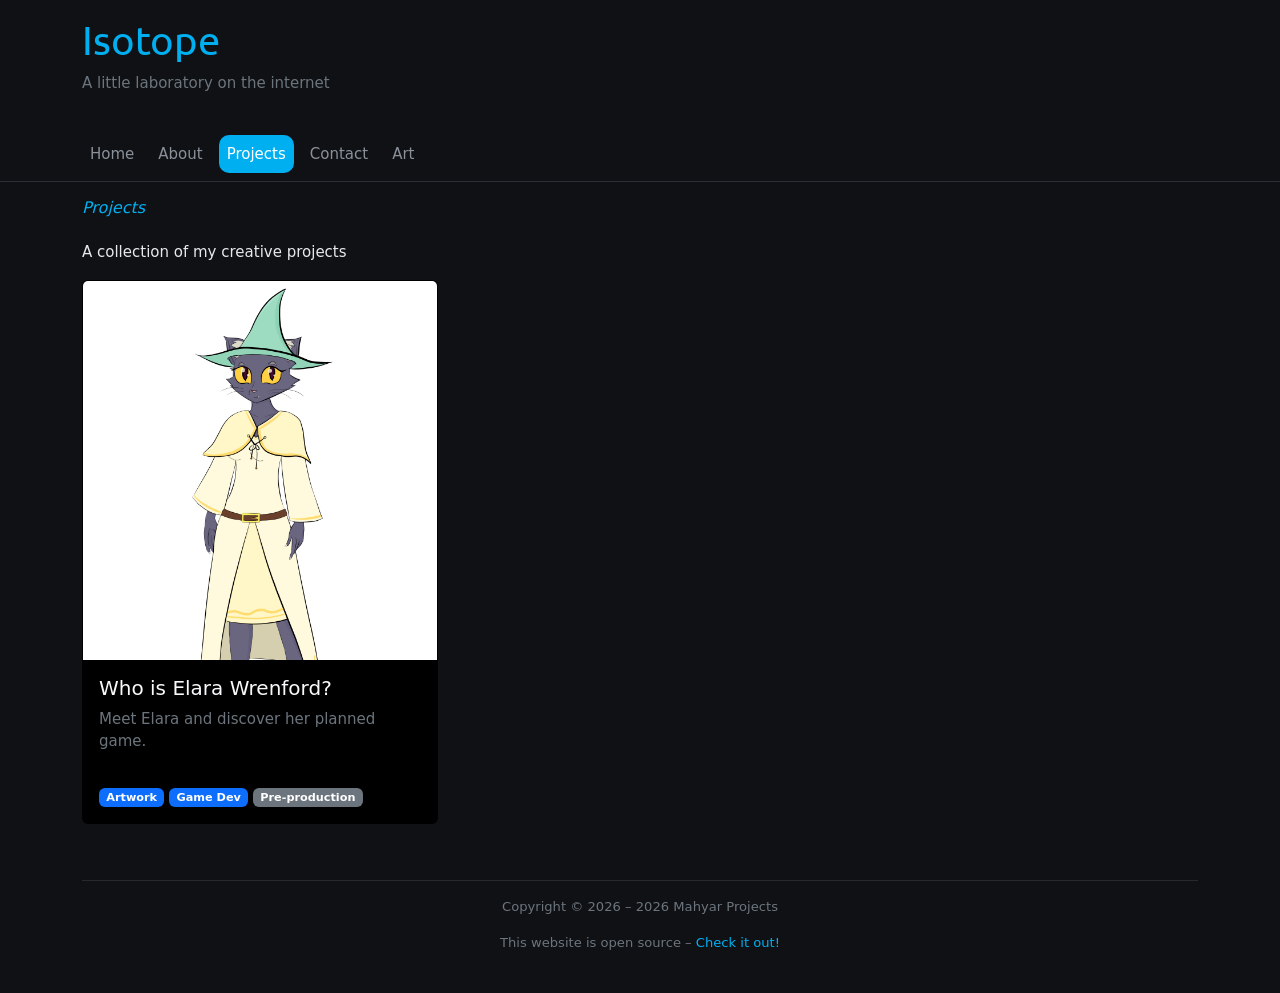
<file: index.html>
<!doctype html>
<html lang="en">
    <head>
        <meta charset="UTF-8" />
        <meta name="viewport" content="width=device-width,initial-scale=1" />
		
        <!-- My analytics system! =^.^= -->
        <script data-goatcounter="https://mahyar132.goatcounter.com/count" async src="//gc.zgo.at/count.js"></script>
		
        <!-- The CSS Mafia -->
        <link rel="stylesheet" href="css/bootstrap.css" />
        <link rel="stylesheet" href="css/custom.css" />
		
        <title>Projects</title>
    </head>

    <body>
        <header class="container py-3">
            <h1 class="Ubuntu logo">Isotope</h1>
            <p class="text-secondary">A little laboratory on the internet</p>
        </header>

        <nav class="navbar navbar-expand navbar-dark bg-dark sticky-top border-bottom custom-navbar">
            <div class="container">
                <ul class="navbar-nav nav-pills flex-row flex-nowrap gap-2 overflow-auto">
                    <li class="nav-item">
                        <a class="nav-link" href="https://mahyar132.github.io/">Home</a>
                    </li>
                    <li class="nav-item">
                        <a class="nav-link" href="https://mahyar132.github.io/about/">About</a>
                    </li>
                    <li class="nav-item">
                        <a class="nav-link active" href="https://mahyar132.github.io/projects/">Projects</a>
                    </li>
                    <li class="nav-item">
                        <a class="nav-link" href="https://mahyar132.github.io/contact/">Contact</a>
                    </li>
                    <li class="nav-item">
                        <a class="nav-link" href="https://mahyar132.github.io/art/">Art</a>
                    </li>
                </ul>
            </div>
        </nav>

        <main class="container py-3">
            <h6 class="text-info mb-4"><em>Projects</em></h6>

            <p>A collection of my creative projects</p>

            <div class="row row-cols-1 row-cols-md-2 row-cols-lg-3 g-4">
				
                <!-- Card 1 -->
                <div class="col">
                    <a class="card h-100 bg-black text-light text-decoration-none" href="pages/001-elara.html">
                        <img class="card-img-top" src="Images/Elara_2026-10-20-2 - card.png" />
                        <div class="card-body d-flex flex-column">
                            <h3 class="card-title h5">Who is Elara Wrenford?</h3>
                            <p class="card-text text-secondary">Meet Elara and discover her planned game.</p>
                            <div class="mt-auto pt-3">
                                <span class="badge text-bg-primary">Artwork</span>
                                <span class="badge text-bg-primary">Game Dev</span>
                                <span class="badge text-bg-secondary">Pre-production</span>
                            </div>
                        </div>
                    </a>
                </div>
				
            </div>
        </main>

        <footer class="container text-center py-4 text-secondary small">
            <hr />

            <!-- A little JavaScript trick to keep the copyright year up to date -->
            <p>
                Copyright © 2026 –
                <span id="year"></span>
                <script src="footer.js" defer></script>
                Mahyar Projects
            </p>

            <p>
				This website is open source –
                <a href="https://github.com/Mahyar132/projects">Check it out!</a>
            </p>
        </footer>
    </body>
</html>
</file>
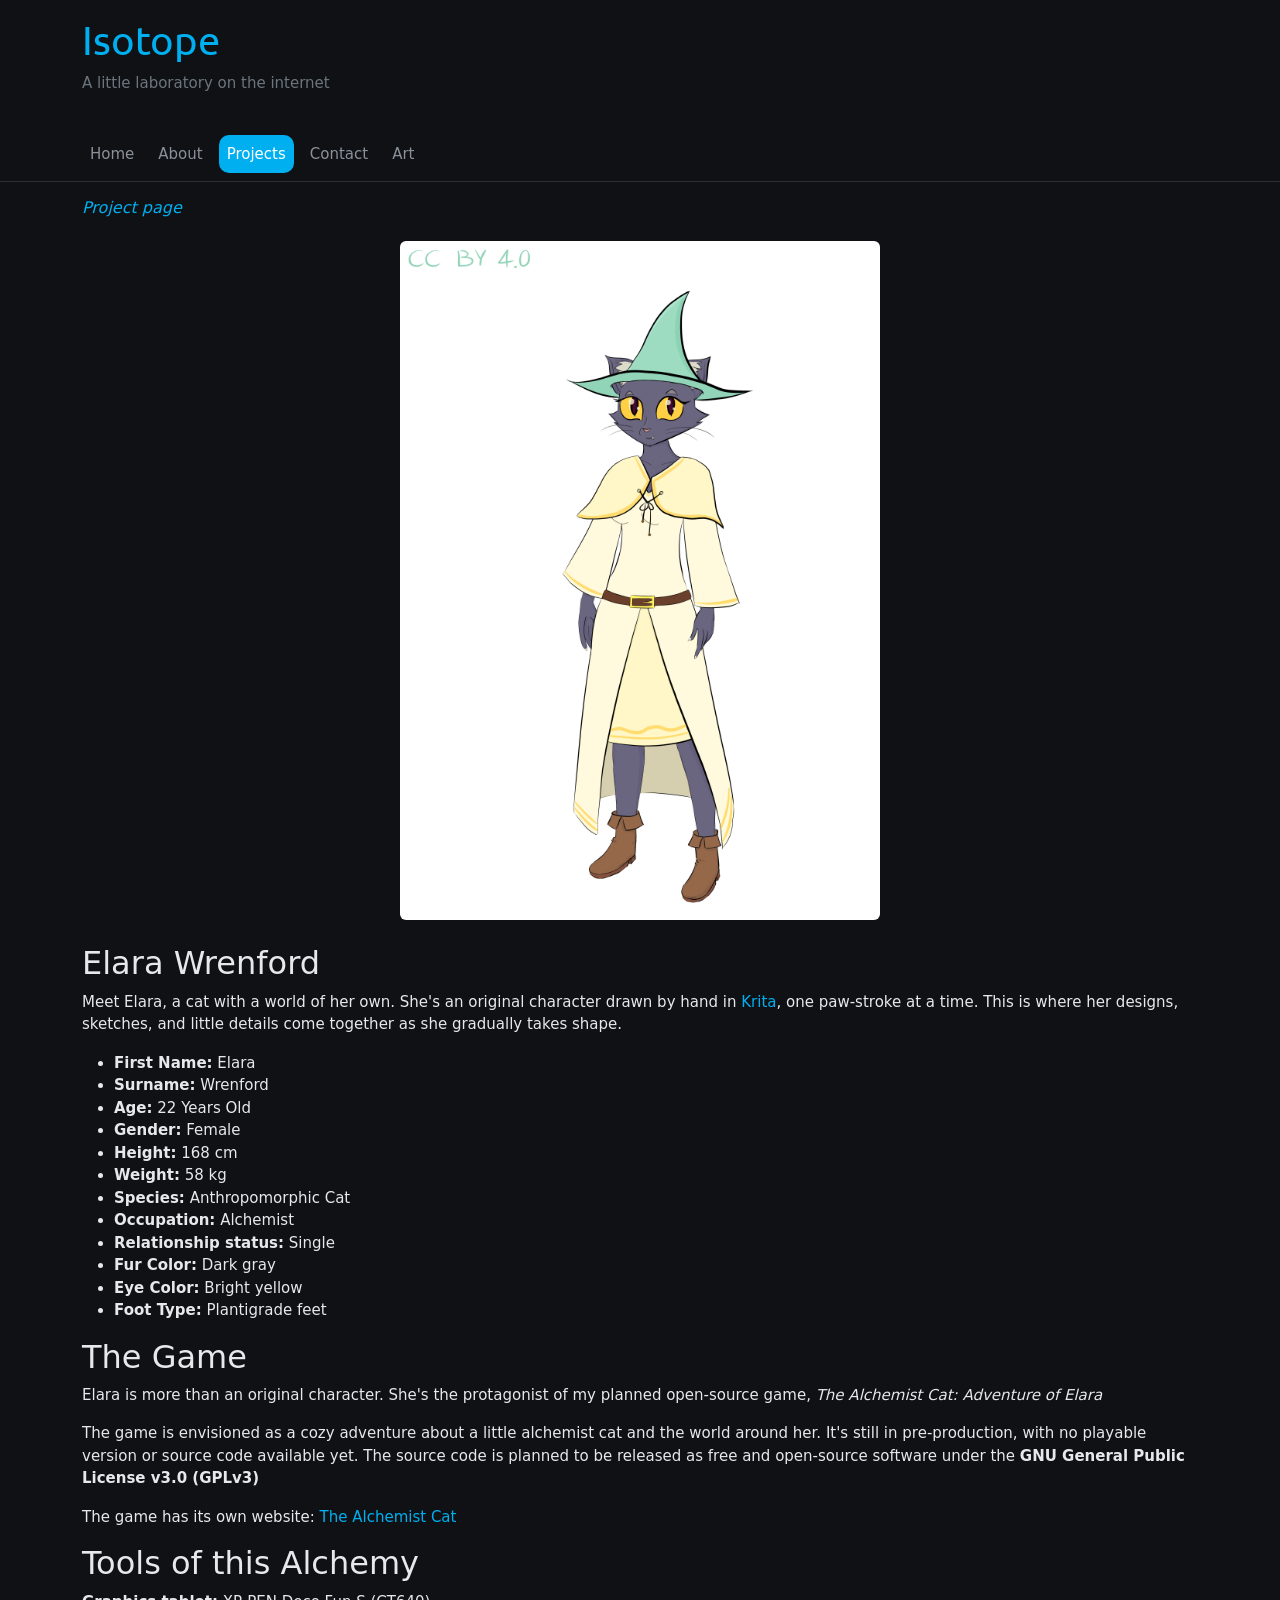
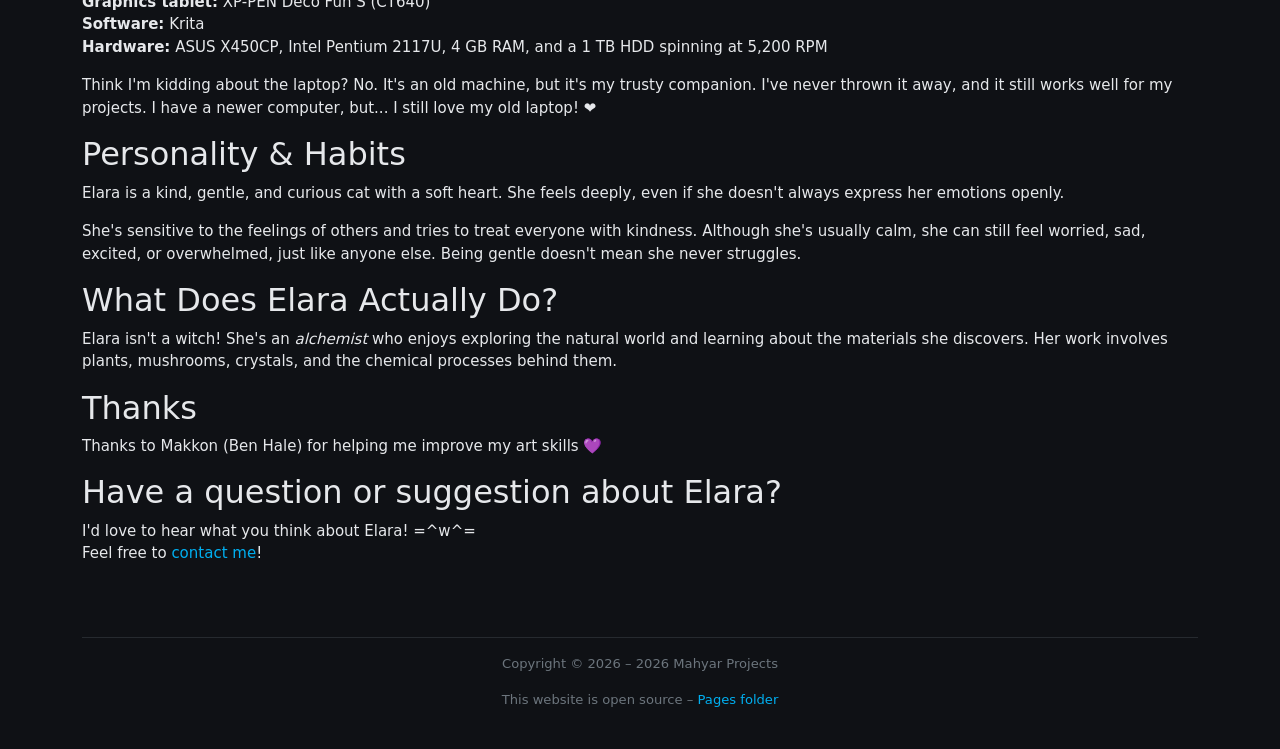
<file: pages/001-elara.html>
<!doctype html>
<html lang="en">
    <head>
        <meta charset="UTF-8" />
        <meta name="viewport" content="width=device-width,initial-scale=1" />

        <!-- My analytics system! =^.^= -->
        <script data-goatcounter="https://mahyar132.goatcounter.com/count" async src="//gc.zgo.at/count.js"></script>

        <!-- The CSS Mafia -->
        <link rel="stylesheet" href="../css/bootstrap.css" />
        <link rel="stylesheet" href="../css/custom.css" />
        <link rel="stylesheet" href="../css/pics.custom.css" />

        <title>Projects - Elara</title>
    </head>

    <body>
        <header class="container py-3">
            <h1 class="Ubuntu logo">Isotope</h1>
            <p class="text-secondary">A little laboratory on the internet</p>
        </header>

        <nav class="navbar navbar-expand navbar-dark bg-dark sticky-top border-bottom custom-navbar">
            <div class="container">
                <ul class="navbar-nav nav-pills flex-row flex-nowrap gap-2 overflow-auto">
                    <li class="nav-item">
                        <a class="nav-link" href="https://mahyar132.github.io/">Home</a>
                    </li>
                    <li class="nav-item">
                        <a class="nav-link" href="https://mahyar132.github.io/about/">About</a>
                    </li>
                    <li class="nav-item">
                        <a class="nav-link active" href="https://mahyar132.github.io/projects/">Projects</a>
                    </li>
                    <li class="nav-item">
                        <a class="nav-link" href="https://mahyar132.github.io/contact/">Contact</a>
                    </li>
                    <li class="nav-item">
                        <a class="nav-link" href="https://mahyar132.github.io/art/">Art</a>
                    </li>
                </ul>
            </div>
        </nav>

        <main class="container py-3">
            <h6 class="text-info mb-4"><em>Project page</em></h6>

            <!-- My girl, Elara! =^w^= -->
            <a href="../Images/Elara_2026-10-20-2.png">
                <img src="../Images/Elara_2026-10-20-2.png" class="rounded" />
            </a>

            <h2>Elara Wrenford</h2>

            <p>
                Meet Elara, a cat with a world of her own. She's an original character drawn by hand in
                <a href="https://krita.org/en/">Krita</a>, one paw-stroke at a time. This is where her designs,
                sketches, and little details come together as she gradually takes shape.
            </p>

            <ul>
                <li><strong>First Name:</strong> Elara</li>
                <li><strong>Surname:</strong> Wrenford</li>
                <li><strong>Age:</strong> 22 Years Old</li>
                <li><strong>Gender:</strong> Female</li>
                <li><strong>Height:</strong> 168 cm</li>
                <li><strong>Weight:</strong> 58 kg</li>
                <li><strong>Species:</strong> Anthropomorphic Cat</li>
                <li><strong>Occupation:</strong> Alchemist</li>
                <li><strong>Relationship status:</strong> Single</li>
                <li><strong>Fur Color:</strong> Dark gray</li>
                <li><strong>Eye Color:</strong> Bright yellow</li>
                <li><strong>Foot Type:</strong> Plantigrade feet</li>
            </ul>

            <h2>The Game</h2>

            <p>
                Elara is more than an original character. She's the protagonist of my planned open-source game,
                <em>The Alchemist Cat: Adventure of Elara</em>
            </p>

            <p>
                The game is envisioned as a cozy adventure about a little alchemist cat and the world around her. It's
                still in pre-production, with no playable version or source code available yet. The source code is
                planned to be released as free and open-source software under the
                <strong>GNU General Public License v3.0 (GPLv3)</strong>
            </p>

            <p>The game has its own website: <a href="https://alchemistcat.github.io/">The Alchemist Cat</a></p>

            <h2>Tools of this Alchemy</h2>

            <p>
                <strong>Graphics tablet:</strong> XP-PEN Deco Fun S (CT640)<br />
                <strong>Software:</strong> Krita<br />
                <strong>Hardware:</strong> ASUS X450CP, Intel Pentium 2117U, 4 GB RAM, and a 1 TB HDD spinning at 5,200
                RPM
            </p>

            <p>
                Think I'm kidding about the laptop? No. It's an old machine, but it's my trusty companion. I've never
                thrown it away, and it still works well for my projects. I have a newer computer, but... I still love my
                old laptop! ❤️
            </p>

            <h2>Personality & Habits</h2>

            <p>
                Elara is a kind, gentle, and curious cat with a soft heart. She feels deeply, even if she doesn't always
                express her emotions openly.
            </p>

            <p>
                She's sensitive to the feelings of others and tries to treat everyone with kindness. Although she's
                usually calm, she can still feel worried, sad, excited, or overwhelmed, just like anyone else. Being
                gentle doesn't mean she never struggles.
            </p>

            <h2>What Does Elara Actually Do?</h2>

            <p>
                Elara isn't a witch! She's an
                <em>alchemist</em> who enjoys exploring the natural world and learning about the materials she
                discovers. Her work involves plants, mushrooms, crystals, and the chemical processes behind them.
            </p>

            <h2>Thanks</h2>

            <p>Thanks to Makkon (Ben Hale) for helping me improve my art skills 💜</p>

            <h2>Have a question or suggestion about Elara?</h2>

            <p>
                I'd love to hear what you think about Elara! =^w^=<br />
                Feel free to <a href="/contact/">contact me</a>!
            </p>
        </main>

        <footer class="container text-center py-4 text-secondary small">
            <hr />

            <!-- A little JavaScript trick to keep the copyright year up to date -->
            <p>
                Copyright © 2026 –
                <span id="year"></span>
                <script src="../footer.js" defer></script>
                Mahyar Projects
            </p>

            <p>
                This website is open source –
                <a href="https://github.com/Mahyar132/projects/tree/main/pages">Pages folder</a><br />
            </p>
        </footer>
    </body>
</html>
</file>
<file: css/custom.css>
/*
Mahyar's simple custom css =^.^=

This file is dedicated to the public domain.
No rights reserved. ❤️
*/

:root {
    --bg: #0f1115;
    --text: #e6e8eb;
    --dim: #8b919a;
    --accent: #00aff0;
    --line: #292d35;

    --mono: Consolas, "Courier New", monospace;
    --times: "Times New Roman", Times, serif;

    --font-size: 15px;
    --font-small: 12px;

    --content-width: 1000px;
    --page-padding: 24px;
}

@font-face {
    font-family: "Ubuntu";
    src: url("../font/Ubuntu-Regular.ttf") format("truetype");
    font-weight: 400;
    font-style: normal;
    font-display: swap;
}

.Ubuntu {
    font-family: "Ubuntu", sans-serif;
}

* {
    box-sizing: border-box;
}

body {
    margin: 0;
    background-color: var(--bg);
    color: var(--text);
    font-size: var(--font-size);
    line-height: 1.5;
}

header,
main,
footer {
    max-width: var(--content-width);
    margin-inline: auto;
}

.logo {
    color: var(--accent);
    font-family: "Ubuntu", sans-serif;
}

.tagline {
    color: var(--dim);
}

.custom-border {
    border: 1px solid var(--line);
}

.custom-navbar {
    background-color: var(--bg) !important;
    color: var(--text);
    border-color: var(--line) !important;
}

a:not(.custom-navbar a),
a:not(.custom-navbar a):visited {
    color: var(--accent);
    text-decoration: none;
}

.label {
    color: var(--dim);
    font: 19px var(--times);
}

footer {
    padding: 32px var(--page-padding) 48px;
    color: var(--dim);
    font-size: var(--font-small);
    line-height: 1.5;
}

footer p,
footer a {
    font-size: inherit;
}

@media (max-width: 480px) {
    footer {
        padding-top: 26px;
        padding-bottom: 32px;
    }

    .label {
        font-size: 17px;
    }
}

nav ul::-webkit-scrollbar {
    display: none;
}

nav a {
    display: block;
    border-radius: 10px;
    white-space: nowrap;
}

nav a.active {
    background: var(--accent);
    border-color: var(--accent);
    color: #fff;
}

nav a.active:visited {
    color: #fff;
}

nav ul::-webkit-scrollbar {
    display: none;
}

.nav-pills .nav-link {
    display: block;
    color: var(--dim);
    border-radius: 10px;
    white-space: nowrap;
}

.nav-pills .nav-link:hover {
    color: var(--text);
    background-color: var(--line);
}

.nav-pills .nav-link.active,
.nav-pills .show > .nav-link {
    color: #fff;
    background-color: var(--accent);
    border-color: var(--accent);
}

.text-info {
    color: #00aff0 !important;
}
</file>
<file: css/pics.custom.css>
/*
This file is dedicated to the public domain.
No rights reserved. ❤️
*/

main img {
    display: block;
    width: 100%;
    max-width: 500px;
    height: auto;
    margin: 1.5rem auto;
    object-fit: contain;
}

main > a > img {
    display: block;
    width: 100%;
    max-width: 480px;
    height: auto;
    margin-bottom: 1.5rem;
}
</file>
